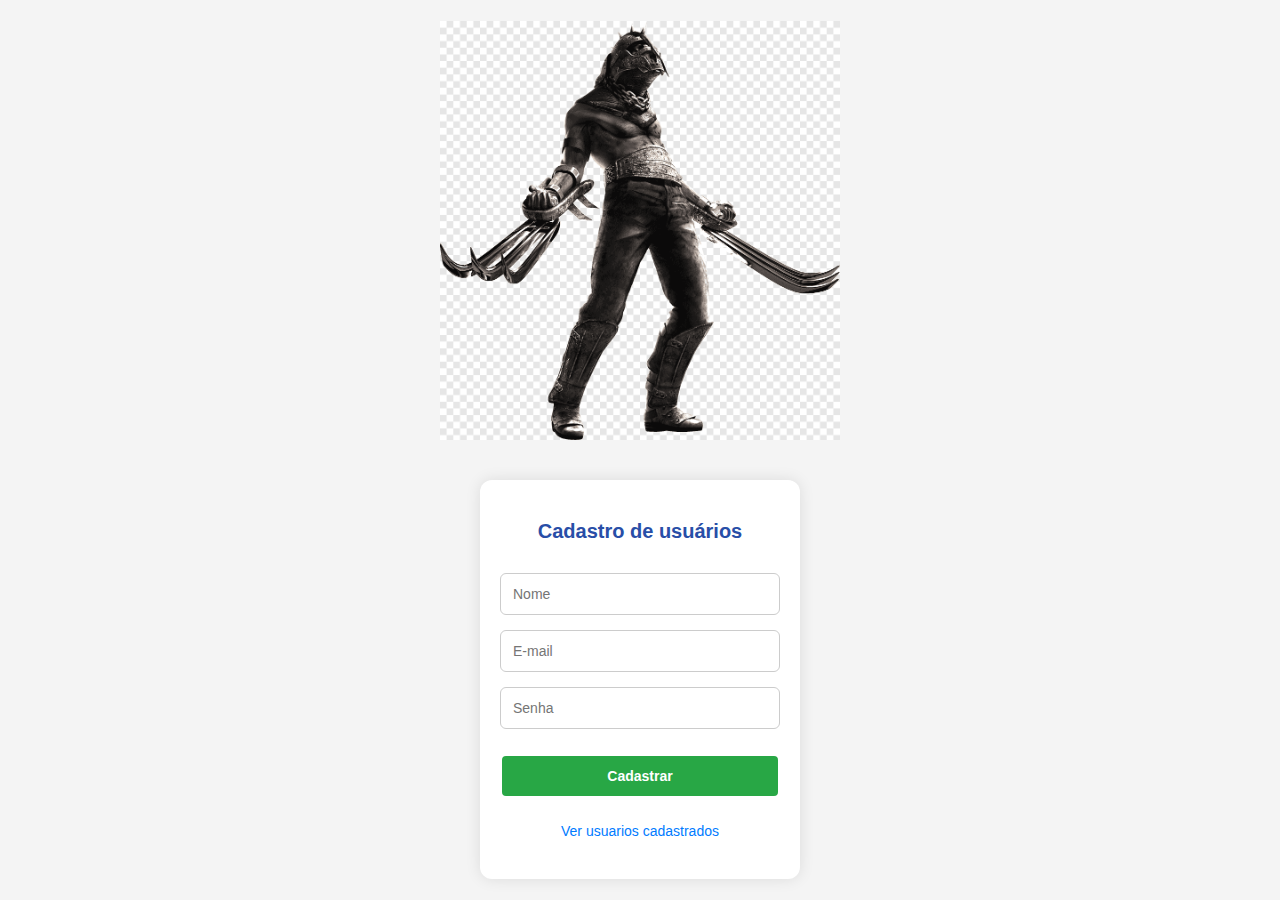
<file: front-end/index.html>
<!DOCTYPE html>
<html lang="pt-BR">
<head>
    <meta charset="UTF-8">
    <meta name="viewport" content="width=device-width, initial-scale=1.0">
    <title>Cadastro de usuários</title>
    <link rel="stylesheet" href="style.css">
</head>
<body>
    <img src="logo.png" alt="Logo da empresa" class="logo">
    <div class="container">
        <h2>Cadastro de usuários</h2>
        <form id="cadastroForm">
            <input type="text" id="nome" placeholder="Nome" required>
            <input type="email" id="email" placeholder="E-mail" required>
            <input type="password" id="senha" placeholder="Senha" required>
            <button type="button" onclick="cadastrarUsuario()">Cadastrar</button>
        </form>

        <a href="usuarios.html" class="link-usuarios">Ver usuarios cadastrados</a>
    </div>
   
    <div id="mensagem" class="mensagem oculto" onclick="fecharMensagem()"></div>

    <script src="script.js"></script>

</body>
</html>
</file>
<file: front-end/style.css>
html, body {
    height: 100%;
    margin: 0;
    padding: 0;
    font-family: Arial, sans-serif;
    background-color: #f4f4f4;
}

body {
    display: flex;
    align-items: center;
    justify-content: center;
    flex-direction: column;
}

.logo {
    width: 400px;
    margin-bottom: 40px;
}

.container {
    background-color: white;
    padding: 40px 20px;
    border-radius: 12px;
    box-shadow: 0px 0px 15px rgba(0, 0, 0, 0.1);
    width: 320px;
    display: flex;
    flex-direction: column;
    align-items: center;
    justify-content: flex-start;
    box-sizing: border-box;
}

h2 {
    margin-top: 0;
    margin-bottom: 30px;
    font-size: 20px;
    text-align: center;
    font-weight: bold;
    color: #284ea7;
}

form {
    display: flex;
    flex-direction: column;
    align-items: center;
    width: 100%;
    gap: 15px;
}

input, button {
    width: 100%;
    padding: 12px;
    border-radius: 6px;
    box-sizing: border-box;
    font-size: 14px;
}

input {
    border: 1px solid #ccc;
}

button {
    background-color: #28a745;
    color: white;
    border: none;
    cursor: pointer;
    font-weight: bold;
    border: 2px solid;
    margin-top: 10px;
    transition: 0.3s;
}

button:hover {
    background-color: #218838;
}

.link-usuarios {
    margin-top: 25px;
    text-decoration: none;
    color: #007bff;
    font-size: 14px;
}

.link-usuarios:hover {
    text-decoration: none;
}

.mensagem {
    position: fixed;
    top: 20px;
    right: -300px;
    padding: 15px;
    border-radius: 5px;
    color: white;
    font-weight: bold;
    box-shadow: 0px 0px 10px rgba(0, 0, 0, 0.1);
    transition: right 0.5s ease-in-out opacity 0.5s ease-in-out;
    opacity: 0;
    cursor: pointer;
    max-width: 300px;
    z-index: 1000;
}

.mensagem.sucesso {
    background-color: #28a745;
}

.mensagem.visivel {
    right: 20px;
    opacity: 1;
}

.oculto {
    display: none;
}
</file>
